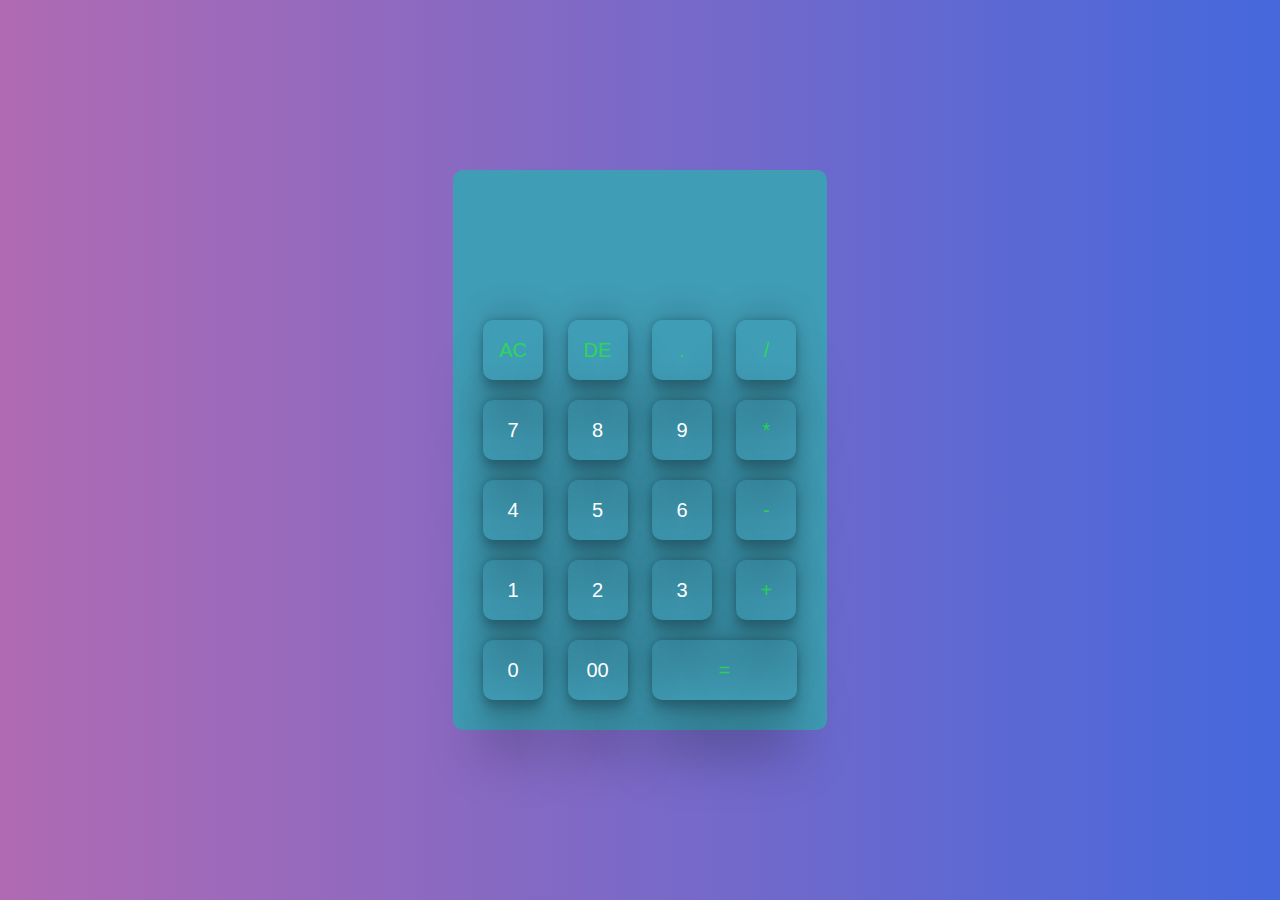
<file: Calculator_App/index.html>
<!DOCTYPE html>
<html lang="en">
<head>
    <meta charset="UTF-8">
    <meta name="viewport" content="width=device-width, initial-scale=1.0">
    <title>Calculator App</title>
    <link rel="stylesheet" href="./index.css">
</head>
<body>
    <div class="container">
        <div class="calculator">
            <form>
                <div class="display">
                    <input type="text" name="display">
                </div>
                <div>
                    <input type="button" name="clear" value="AC" onclick="display.value = '' " class="operator">
                    <input type="button" name="delete" value="DE" onclick="display.value = display.value.toString().slice(0,-1) " class="operator">
                    <input type="button" name="decimal" value="." onclick="display.value += '.' " class="operator">
                    <input type="button" name="divide" value="/" onclick="display.value += '/' " class="operator">
                </div>
                <div>
                    <input type="button" name="clear" value="7" onclick="display.value += '7'">
                    <input type="button" name="delete" value="8" onclick="display.value += '8'">
                    <input type="button" name="decimal" value="9" onclick="display.value += '9'">
                    <input type="button" name="divide" value="*" onclick="display.value += '*'" class="operator">
                </div>
                <div>
                    <input type="button" name="clear" value="4" onclick="display.value += '4'">
                    <input type="button" name="delete" value="5" onclick="display.value += '5'">
                    <input type="button" name="decimal" value="6" onclick="display.value += '6'">
                    <input type="button" name="divide" value="-" onclick="display.value += '-'" class="operator">
                </div>
                <div>
                    <input type="button" name="clear" value="1" onclick="display.value += '1'">
                    <input type="button" name="delete" value="2" onclick="display.value += '2'">
                    <input type="button" name="decimal" value="3" onclick="display.value += '3'">
                    <input type="button" name="divide" value="+" onclick="display.value += '+'" class="operator">
                </div>
                <div>
                    <input type="button" name="clear" value="0" onclick="display.value += '0'">
                    <input type="button" name="delete" value="00" onclick="display.value += '00'">
                    <input type="button" name="decimal" value="=" onclick="display.value = eval(display.value)" class="equal operator"> <!-- Calculation: onclick -->
                </div>
            </form>
        </div>
    </div>
</body>
</html>
</file>
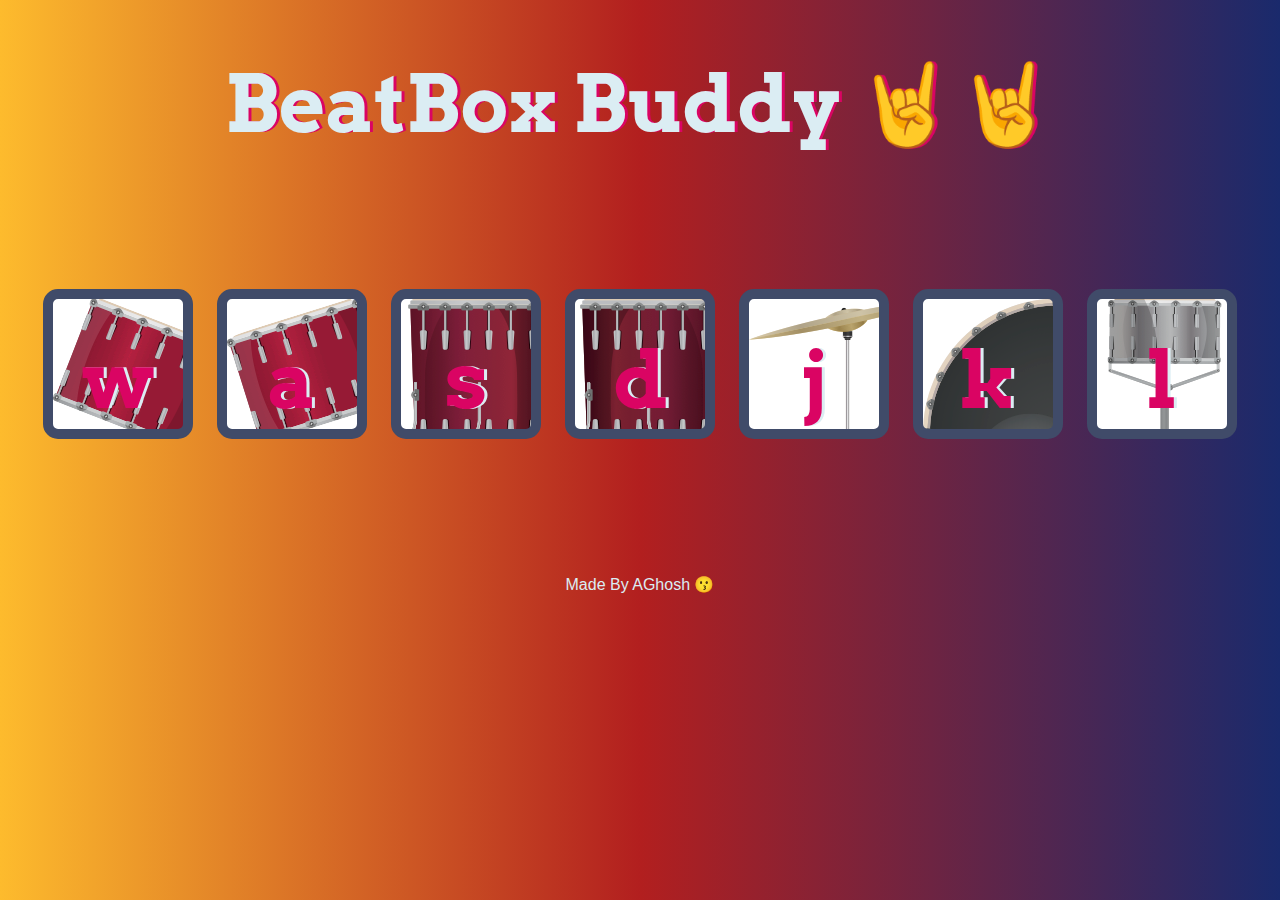
<file: Drum App/index.html>
<!DOCTYPE html>
<html lang="en" dir="ltr">
  <head>
    <meta charset="utf-8" />
    <title>Drum Kit</title>
    <link rel="stylesheet" href="index.css" />
    <link
      href="https://fonts.googleapis.com/css?family=Arvo"
      rel="stylesheet"
    />
  </head>

  <body>
    <h1 id="title">BeatBox Buddy 🤘🤘</h1>
    <div class="set">
      <button class="w drum">w</button>
      <button class="a drum">a</button>
      <button class="s drum">s</button>
      <button class="d drum">d</button>
      <button class="j drum">j</button>
      <button class="k drum">k</button>
      <button class="l drum">l</button>
    </div>

    <footer>Made By AGhosh 😗</footer>
    <script src="./index.js"></script>
  </body>
</html>
</file>
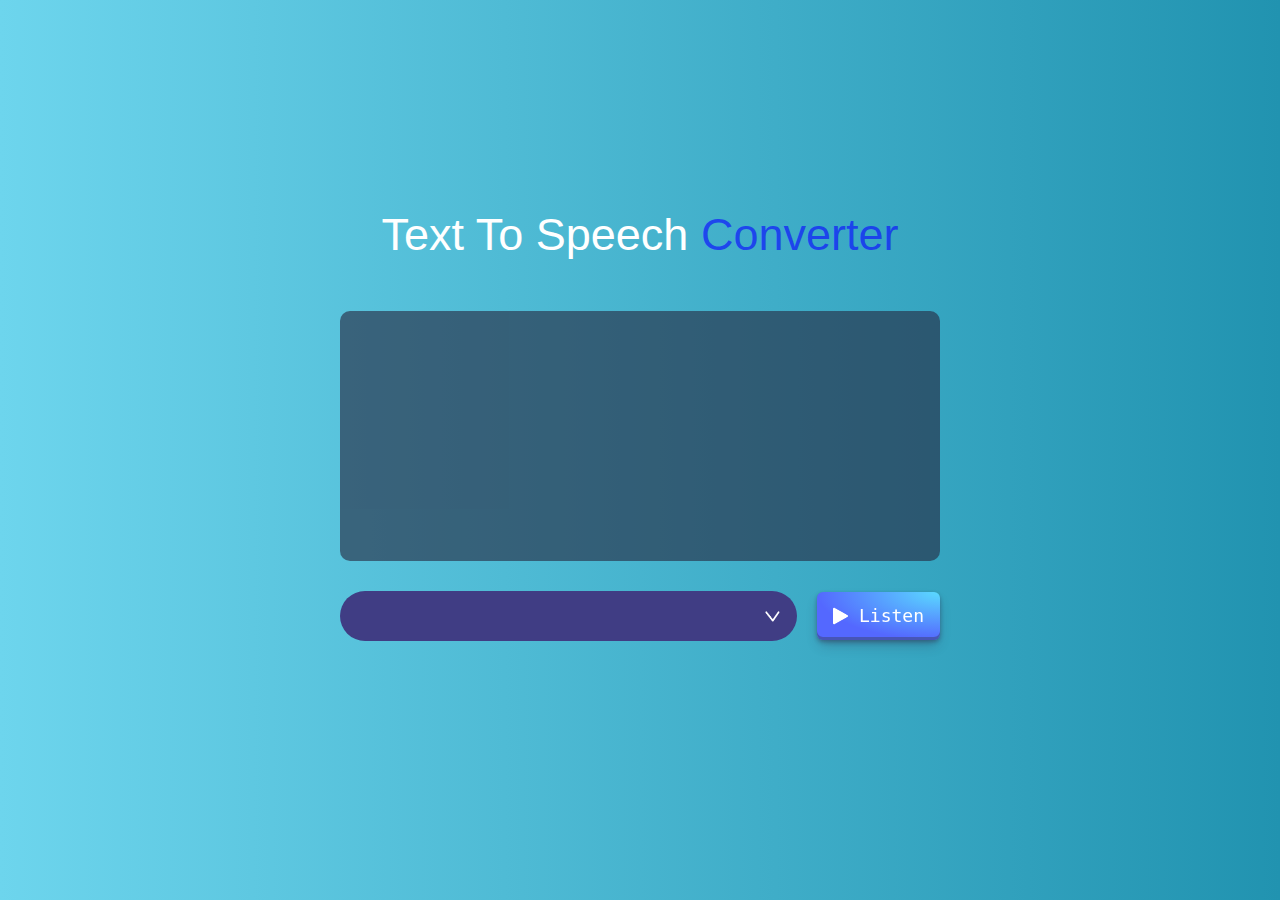
<file: Text To Speech/index.html>
<html lang="en">
<head>
    <meta charset="UTF-8">
    <meta name="viewport" content="width=device-width, initial-scale=1.0">
    <title>Document</title>
    <link rel="stylesheet" href="./index.css">
</head>
<body>
    <div class="hero">
        <h1> Text To Speech <span> Converter </span> </h1>
        <textarea placeholder="Write Your Text"> </textarea>
        <div class="row">
            <select> </select>
            <button class="button-29" role="button"> <img src="./images/play.png"> Listen</button>
        </div>
    </div>
<script src="./index.js"></script>
</body>
</html>
</file>
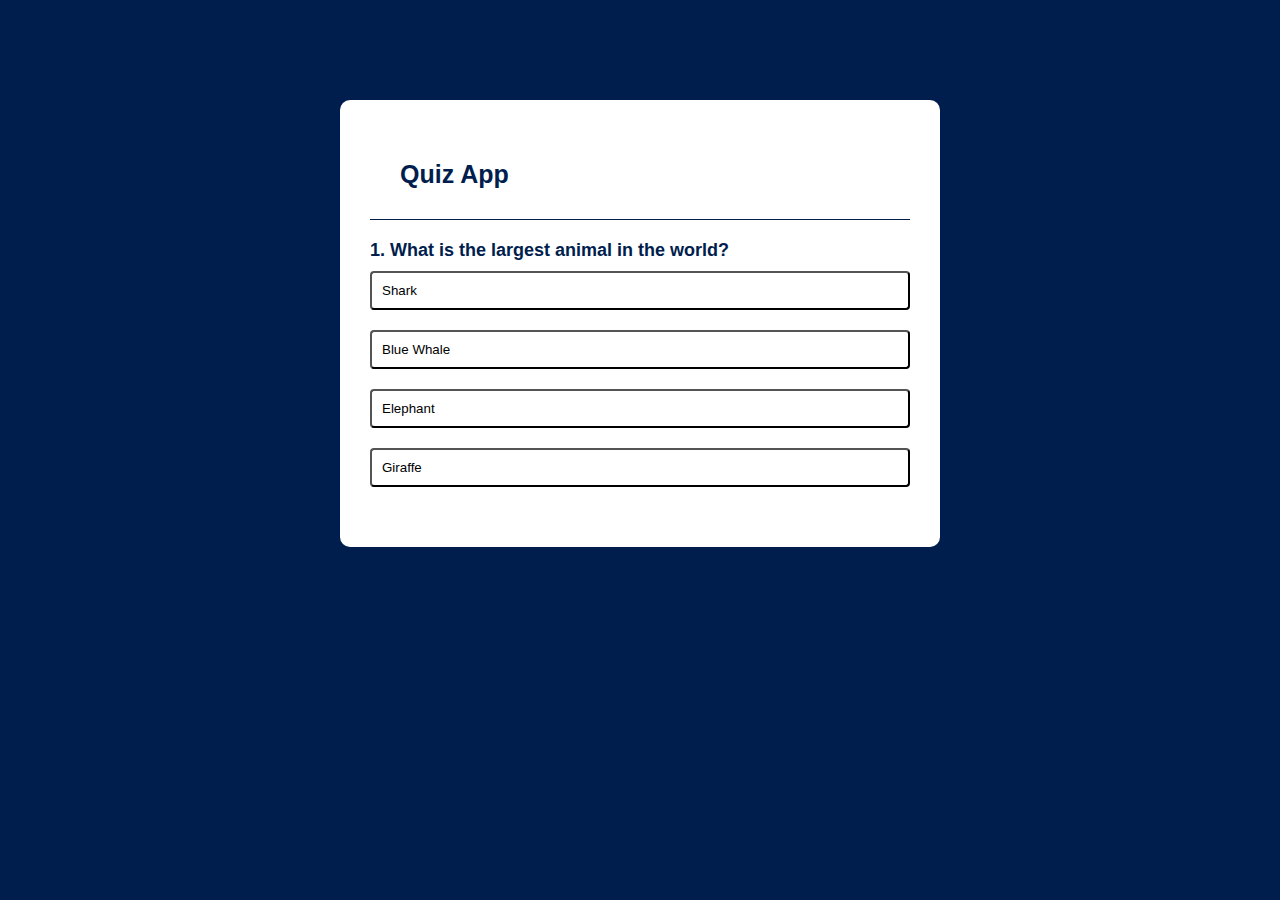
<file: Quiz App/Quiz Appp/index.html>
<!DOCTYPE html>
<html>
  <head>
    <title>Quiz App</title>
    <link rel="stylesheet" href="./index.css">
  </head>
  <body>
    <main> 
        <div class="app">
        <h1> Quiz App </h1>
        <div class="quiz"> 
            <h2 id="question"> Question Goes Here </h2>
            <div id="answer-buttons">  
                <button class="btn"> Answer 1 </button>
                <button class="btn"> Answer 2 </button>
                <button class="btn"> Answer 3 </button>
                <button class="btn"> Answer 4 </button>
            </div>
            <button id="next-btn"> Next </button>
        </div>
        </div>
    </main>
    <script src="./script.js" ></script>
    </body>
</html>
</file>
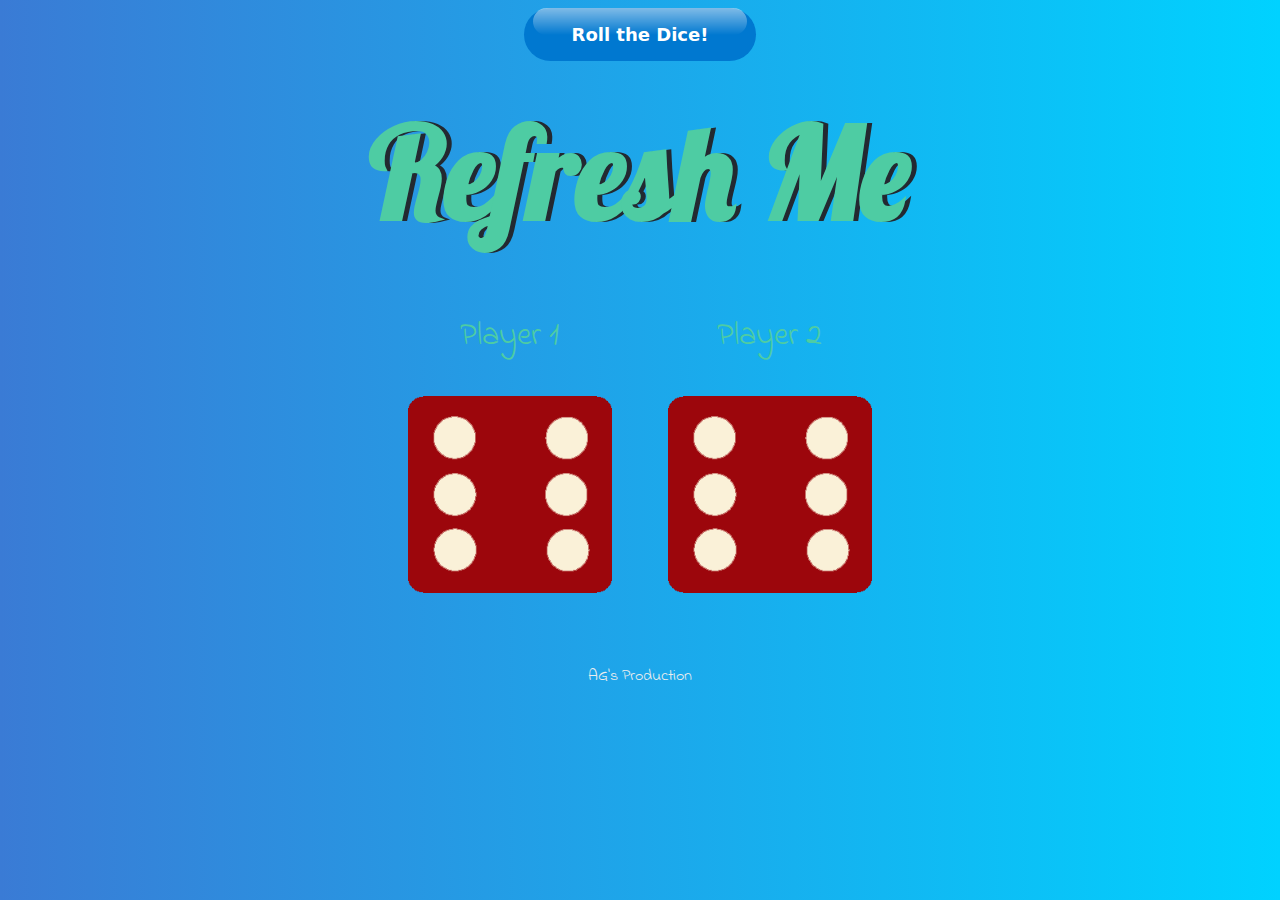
<file: Dice Game/dicee.html>
<!DOCTYPE html>
<html lang="en" dir="ltr">
  <head>
    <meta charset="utf-8" />
    <title>Dicee</title>
    <link rel="stylesheet" href="styles.css" />
    <link
      href="https://fonts.googleapis.com/css?family=Indie+Flower|Lobster"
      rel="stylesheet"
    />
  </head>
  <body>
    <div class="container">
      <button class="button-71" role="button" id="rollButton">Roll the Dice!</button>

      <h1>Refresh Me</h1>

      <div class="dice">
        <p>Player 1</p>
        <img class="img1" src="./images/dice6.png" id="leftDice"/>
      </div>

      <div class="dice">
        <p>Player 2</p>
        <img class="img2" src="./images/dice6.png" id="rightDice"/>
      </div>
    </div>
    <script src="./index.js"></script>
    <footer> AG's Production </footer>
  </body>
</html>
</file>
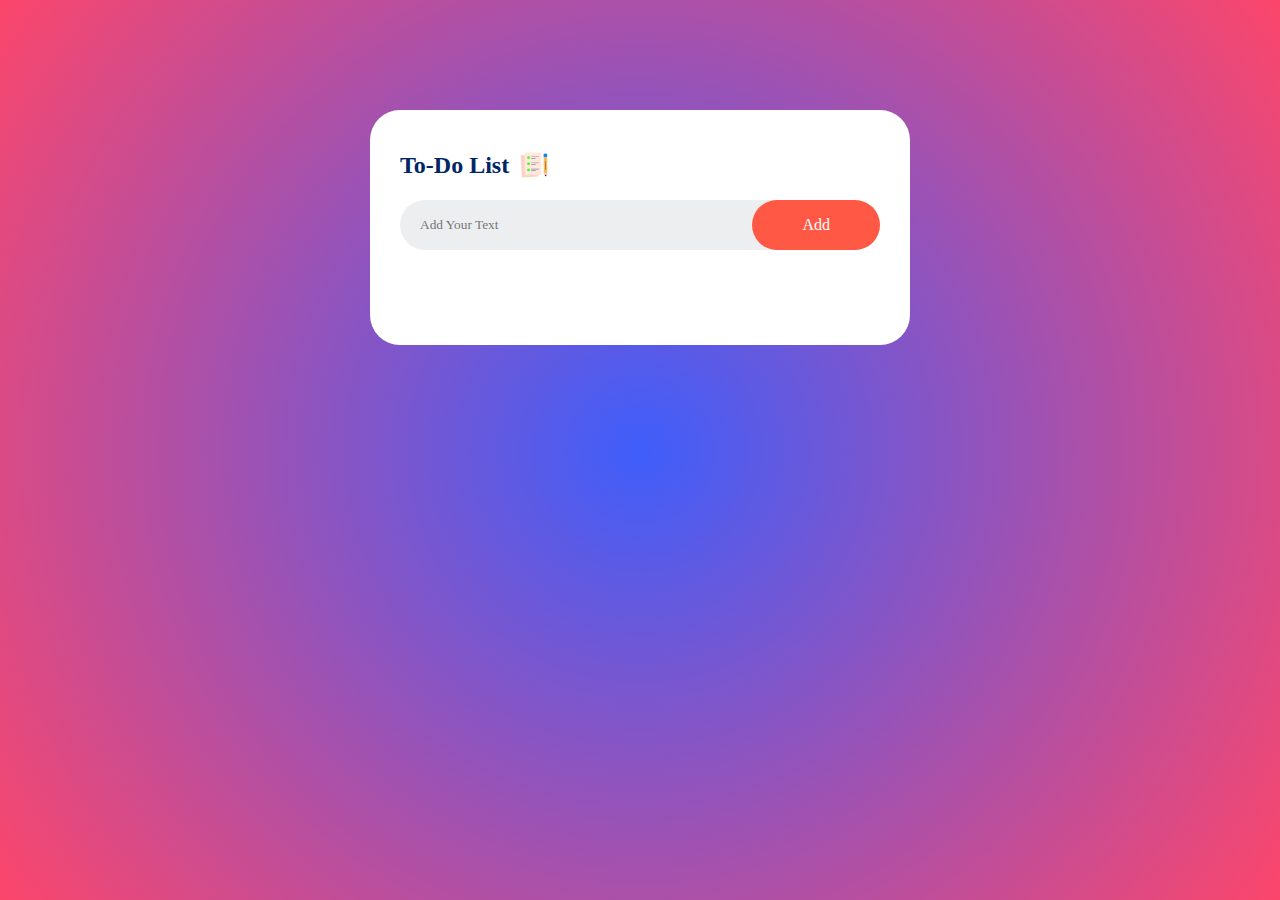
<file: Todo List/Todolist.html>
<!DOCTYPE html>
<html>
<head>
    <meta name="viewport" content="width=device-width, initial-scale=1">
    <title>My To-Do List APP</title>
    <link rel="stylesheet" href="./Todolist.css">
</head>

<div class="container">
    <div class="todo-app">
        <h2>To-Do List <img src="./images/icon.png" alt=""></h2>
        <div class="row">
            <input type="text" id="input-box" placeholder="Add Your Text">
            <button onclick="addTask()"> Add </button>
        </div>
        <ul id="list-container">
           <!-- 
            <li class="checked"> Task 1 </li>
            <li> Task 2 </li>
            <li> Task 3 </li>
            -->
        </ul>
    </div>
</div>

<body>

<script src="./script.js"></script>	
</body>

</html
</file>
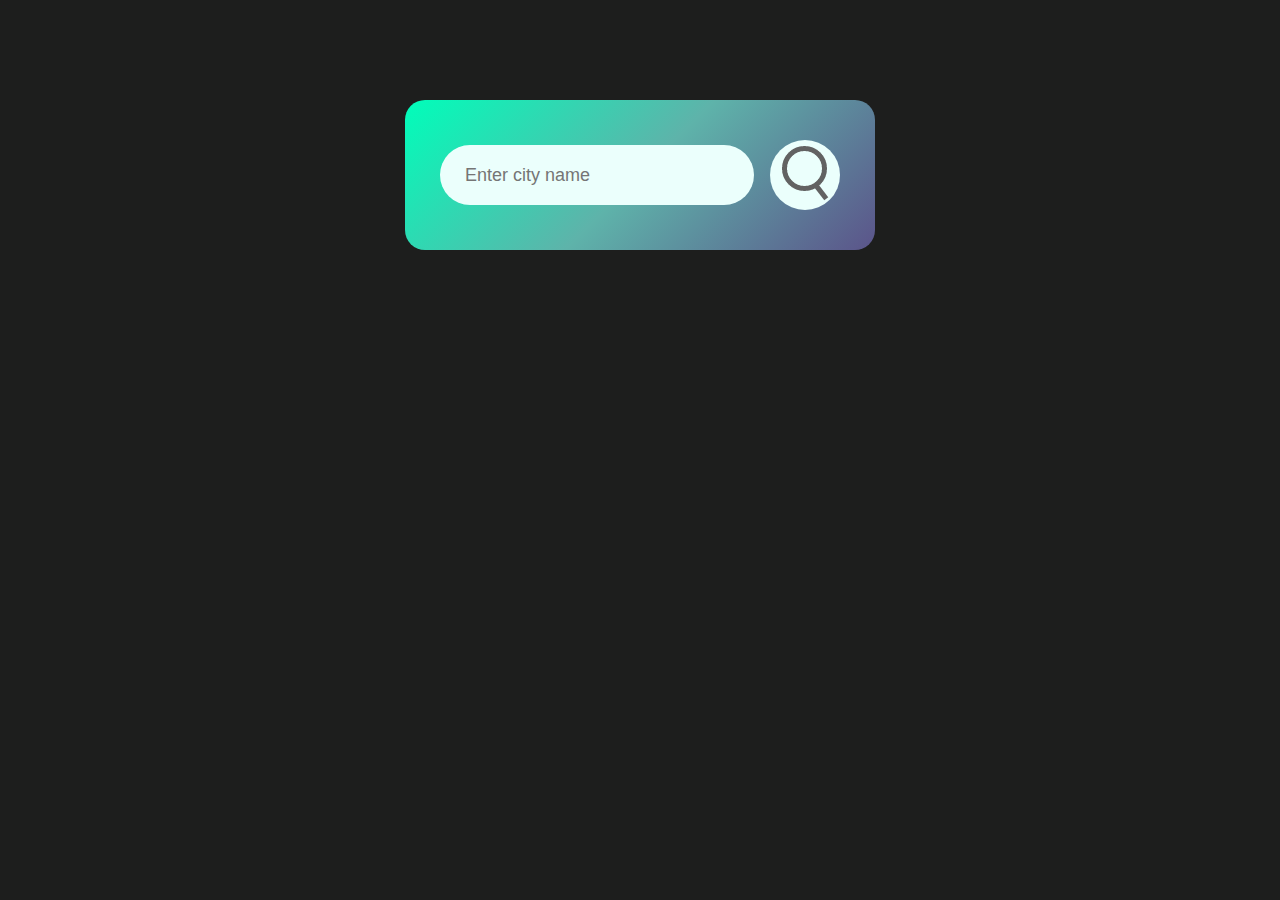
<file: Weather App/weather-app.html>
<!DOCTYPE html>
<html>
<head>
    <meta name="viewport" content="width=device-width, initial-scale=1.0">
    <title>Weather App</title>
    <link rel="stylesheet" href="./weather-app.css">
</head>
<body>
<div>    

<div class="card">
    <div class="search">
        <input type="text" placeholder="Enter city name" spellcheck="false">
        <button> <img src="./images/search.png"> </button>
    </div>
    <div class="error">
        <p> Invalid City Name </p>
    </div>
    <div class="weather">
        <img src="./images/rain.png" class="weather-icon">
        <h1 class="temp"> 22° </h1>
        <h2 class="city"> New York </h2>
        <div class="details">
            <div class="col">
                <img src="./images/humidity.png">
                <div>
                    <p class="humidity"> 50% </p>
                    <p>Humidity</p>
                </div>
            </div>
            <div class="col">
                <img src="./images/wind.png">
                <div>
                    <p class="wind"> 20 km/h </p>
                    <p>Wind Speed</p>
                </div>
            </div>
        </div>
    </div>
</div>


<script>
const apiKey = "a61f4eeed17a79aa21a3c11a4c67d97d"; // Ensure this is your correct API key
const apiUrl = `https://api.openweathermap.org/data/2.5/weather?units=metric&appid=${apiKey}&q=`;

const searchBox = document.querySelector(".search input");
const searchBtn = document.querySelector(".search button");
const weatherIcon = document.querySelector(".weather-icon");

async function checkWeather(city) {
    const response = await fetch(`${apiUrl}${city}`);

    if (response.status === 404) {
        document.querySelector(".error").style.display = "block";
        document.querySelector(".weather").style.display = "none";
    } else {
        var data = await response.json();

        document.querySelector(".city").innerHTML = data.name;
        document.querySelector(".temp").innerHTML = `${Math.round(data.main.temp)}°`;
        document.querySelector(".humidity").innerHTML = `${data.main.humidity}%`;
        document.querySelector(".wind").innerHTML = `${data.wind.speed} km/h`;

        switch (data.weather[0].main) {
            case "Clouds":
                weatherIcon.src = "./images/clouds.png";
                break;
            case "Clear":
                weatherIcon.src = "./images/clear.png";
                break;
            case "Rain":
                weatherIcon.src = "./images/rain.png";
                break;
            case "Drizzle":
                weatherIcon.src = "./images/drizzle.png";
                break;
            case "Mist":
                weatherIcon.src = "./images/mist.png";
                break;
            // Add more cases as needed for different weather conditions
            default:
                weatherIcon.src = "./images/default.png"; // Ensure you have a default icon
        }

        document.querySelector(".weather").style.display = "block";
        document.querySelector(".error").style.display = "none";
    }
}

searchBtn.addEventListener("click", () => {
    checkWeather(searchBox.value.trim());
});
</script>

</body>
</html>
</file>
<file: Calculator_App/index.css>
*{
    margin: 0;
    padding: 0;
    font-family: 'Poppins', sans-serif;
    box-sizing: border-box;
}
.container{
    width: 100%;
    height: 100vh;
    background: #4568DC;  /* fallback for old browsers */
    background: -webkit-linear-gradient(to right, #B06AB3, #4568DC);  /* Chrome 10-25, Safari 5.1-6 */
    background: linear-gradient(to right, #B06AB3, #4568DC); /* W3C, IE 10+/ Edge, Firefox 16+, Chrome 26+, Opera 12+, Safari 7+ */
    display: flex;
    align-items: center;
    justify-content: center;
}
.calculator{
    background: #409db6;
    padding: 20px;
    border-radius: 10px;
}
.calculator form input{
    border: 0;
    outline: 0;
    width: 60px;
    height: 60px;
    border-radius: 10px;
    box-shadow: rgba(0, 0, 0, 0.25) 0px 54px 55px, rgba(0, 0, 0, 0.12) 0px -12px 30px, rgba(0, 0, 0, 0.12) 0px 4px 6px, rgba(0, 0, 0, 0.17) 0px 12px 13px, rgba(0, 0, 0, 0.09) 0px -3px 5px;
    background: transparent;
    font-size: 20px;
    color: #fff;
    cursor: pointer;
    margin: 10px;
}
form .display{
    display: flex;
    justify-content: flex-end;
    margin: 20px 0;
}
form .display input{
    text-align: right;
    flex: 1;
    font-size: 45px;
    box-shadow: none;
}
form input.equal{
    width: 145px;
}
form input.operator{
    color: rgba(32, 255, 16, 0.597);
}
</file>
<file: Drum App/index.css>
body {
  text-align: center;
  background: #1a2a6c; /* fallback for old browsers */
  background: -webkit-linear-gradient(
    to right,
    #fdbb2d,
    #b21f1f,
    #1a2a6c
  ); /* Chrome 10-25, Safari 5.1-6 */
  background: linear-gradient(
    to right,
    #fdbb2d,
    #b21f1f,
    #1a2a6c
  ); /* W3C, IE 10+/ Edge, Firefox 16+, Chrome 26+, Opera 12+, Safari 7+ */
}

h1 {
  font-size: 5rem;
  color: #dbedf3;
  font-family: 'Arvo', cursive;
  text-shadow: 3px 0 #da0463;
}

footer {
  color: #dbedf3;
  font-family: sans-serif;
}

.w {
  background-image: url(./images/tom1.png);
}

.a {
  background-image: url(./images/tom2.png);
}

.s {
  background-image: url(./images/tom3.png);
}

.d {
  background-image: url(./images/tom4.png);
}

.j {
  background-image: url(./images/crash.png);
}

.k {
  background-image: url(./images/kick.png);
}

.l {
  background-image: url(./images/snare.png);
}

.set {
  margin: 10% auto;
}

.game-over {
  background-color: red;
  opacity: 0.8;
}
.pressed {
  box-shadow: 0 3px 4px 0 #dbedf3;
  opacity: 0.5;
}
.red {
  color: red;
}

.drum {
  outline: none;
  border: 10px solid #404b69;
  font-size: 5rem;
  font-family: 'Arvo', cursive;
  line-height: 2;
  font-weight: 900;
  color: #da0463;
  text-shadow: 3px 0 #dbedf3;
  border-radius: 15px;
  display: inline-block;
  width: 150px;
  height: 150px;
  text-align: center;
  margin: 10px;
  background-color: white;
}
</file>
<file: Text To Speech/index.css>
*{
    margin: 0;
    padding: 0;
    font-family: 'Poppins', sans-serif;
    box-sizing: border-box;
}

.hero{
    width: 100%;
    min-height: 100vh;

    background: #2193b0;  /* fallback for old browsers */
    background: -webkit-linear-gradient(to right, #6dd5ed, #2193b0);  /* Chrome 10-25, Safari 5.1-6 */
    background: linear-gradient(to right, #6dd5ed, #2193b0); /* W3C, IE 10+/ Edge, Firefox 16+, Chrome 26+, Opera 12+, Safari 7+ */

    display: flex;
    align-items: center;
    justify-content: center;
    flex-direction: column;
}
.hero h1{
    font-size: 45px;
    font-weight: 500;
    margin-top: -50px;
    margin-bottom: 50px;
    color: #ffffff;
}
.hero h1 span{
    color: #0c10ffae;
}
textarea{
    width: 600px;
    height: 250px;
    background: #25243c;
    color: #fff;
    font-size: 15px;
    border: 0;
    outline: 0;
    padding: 20px;
    border-radius: 10px;
    resize: none;
    margin-bottom: 30px;
    opacity: 0.6;
}
textarea::placeholder{
    font-size: 16px;
    color: #ddd;
}
.row{
    width: 600px;
    display: flex;
    align-items: center;
    gap: 20px;
}

.button-29 {
align-items: center;
appearance: none;
background-image: radial-gradient(100% 100% at 100% 0, #5adaff 0, #5468ff 100%);
border: 0;
border-radius: 6px;
box-shadow: rgba(45, 35, 66, .4) 0 2px 4px,rgba(45, 35, 66, .3) 0 7px 13px -3px,rgba(58, 65, 111, .5) 0 -3px 0 inset;
box-sizing: border-box;
color: #fff;
cursor: pointer;
display: flex;
font-family: "JetBrains Mono",monospace;
height: 48px;
justify-content: center;
line-height: 1;
list-style: none;
overflow: hidden;
padding-left: 16px;
padding-right: 16px;
position: relative;
text-align: left;
text-decoration: none;
transition: box-shadow .15s,transform .15s;
user-select: none;
-webkit-user-select: none;
touch-action: manipulation;
white-space: nowrap;
will-change: box-shadow,transform;
font-size: 18px;
}

.button-29:focus {
box-shadow: #3c4fe0 0 0 0 1.5px inset, rgba(45, 35, 66, .4) 0 2px 4px, rgba(45, 35, 66, .3) 0 7px 13px -3px, #3c4fe0 0 -3px 0 inset;
}

.button-29:hover {
box-shadow: rgba(45, 35, 66, .4) 0 4px 8px, rgba(45, 35, 66, .3) 0 7px 13px -3px, #3c4fe0 0 -3px 0 inset;
transform: translateY(-2px);
}

.button-29:active {
box-shadow: #3c4fe0 0 3px 7px inset;
transform: translateY(2px);
}
button img{
    width: 16px;
    margin-right: 10px;
}
select{
    flex: 1;
    color: #fff;
    background: #403d84;
    height: 50px;
    padding: 0 20px;
    outline: 0;
    border: 0;
    border-radius: 35px;
    appearance: none;
    background-image: url(./images/dropdown.png);
    background-repeat: no-repeat;
    background-size: 15px;
    background-position-x: 425px;
    background-position-y: 20px;
    }

/* appearance: none;
background-image: url(./images/dropdown.png);
background-repeat: no-repeat;
background-size: 15px;
background-position-x: calc(100% -20%);
background-position-y: 20px; */
</file>
<file: Quiz App/Quiz Appp/index.css>
*{
    margin: 0;
    padding: 0;
    font-family: 'Poppins', sans-serif;
    box-sizing: border-box;
}
body{
    background: #001e4d;
}
.app{
    background: #fff;
    width: 90%;
    max-width: 600px;
    margin: 100px auto 0;
    border-radius: 10px;
    padding: 30px;
}
.app h1{
    font-size: 25px;
    color: #001e4d;
    font-weight: 600;
    border-bottom: 1px solid;
    padding: 30px;
}
.quiz{
    padding: 20px 0px;
}
.quiz h2{
    font-size: 18px;
    color: #001e4d;
    font-weight: 600;
}
.btn{
    background:#fff ;
    color: #000000;
    font-weight: 500;
    width: 100%;
    padding: 10px;
    margin: 10px 0;
    text-align: left;
    border-radius: 4px;
    cursor: pointer;
    transition: all 0.3s;
}
.btn:hover:not([disabled]){
    background: #222;
    color: #ffffff;
}
.btn:disabled{
    cursor: no-drop;
}
#next-btn{
    background: #001e4d;
    color: #fff;
    font-weight: 500;
    width: 150px;
    border: 0;
    padding: 10px;
    margin: 20px auto 0;
    border-radius: 4px;
    cursor: pointer;
    display: none;
}
.correct{
    background: #3fe587;
}
.incorrect{
    background: #f85454;
}
</file>
<file: Dice Game/styles.css>
.container {
  width: 70%;
  margin: auto;
  text-align: center;
}

.dice {
  text-align: center;
  display: inline-block;

}

body {
  background: #00d2ff;  /* fallback for old browsers */
  background: -webkit-linear-gradient(to right, #3a7bd5, #00d2ff);  /* Chrome 10-25, Safari 5.1-6 */
  background: linear-gradient(to right, #3a7bd5, #00d2ff); /* W3C, IE 10+/ Edge, Firefox 16+, Chrome 26+, Opera 12+, Safari 7+ */
}

h1 {
  margin: 30px;
  font-family: 'Lobster', cursive;
  text-shadow: 5px 0 #232931;
  font-size: 8rem;
  color: #4ECCA3;
}

p {
  font-size: 2rem;
  color: #4ECCA3;
  font-family: 'Indie Flower', cursive;
}

img {
  width: 80%;
}

footer {
  margin-top: 5%;
  color: #EEEEEE;
  text-align: center;
  font-family: 'Indie Flower', cursive;

}

.button-71 {
  background-color: #0078d0;
  border: 0;
  border-radius: 56px;
  color: #fff;
  cursor: pointer;
  display: inline-block;
  font-family: system-ui,-apple-system,system-ui,"Segoe UI",Roboto,Ubuntu,"Helvetica Neue",sans-serif;
  font-size: 18px;
  font-weight: 600;
  outline: 0;
  padding: 16px 21px;
  position: relative;
  text-align: center;
  text-decoration: none;
  transition: all .3s;
  user-select: none;
  -webkit-user-select: none;
  touch-action: manipulation;
}

.button-71:before {
  background-color: initial;
  background-image: linear-gradient(#fff 0, rgba(255, 255, 255, 0) 100%);
  border-radius: 125px;
  content: "";
  height: 50%;
  left: 4%;
  opacity: .5;
  position: absolute;
  top: 0;
  transition: all .3s;
  width: 92%;
}

.button-71:hover {
  box-shadow: rgba(255, 255, 255, .2) 0 3px 15px inset, rgba(0, 0, 0, .1) 0 3px 5px, rgba(0, 0, 0, .1) 0 10px 13px;
  transform: scale(1.05);
}

@media (min-width: 768px) {
  .button-71 {
    padding: 16px 48px;
  }
}
</file>
<file: Todo List/Todolist.css>
*{
    margin: 0;
    padding: 0;
    font-family: Georgia, 'Times New Roman', Times, serif;
    box-sizing: border-box;
}
.container{
    width: 100%;
    min-height: 100vh;
    background: rgb(63,94,251);
    background: radial-gradient(circle, rgba(63,94,251,1) 0%, rgba(252,70,107,1) 100%);
    padding: 10px;
}
.todo-app{
    width: 100%; 
    max-width: 540px;
    background: #fff;
    margin: 100px auto 20px;
    padding: 40px 30px 70px;
    border-radius: 30px;
}

.todo-app h2{
    color: #002765;
    display: flex;
    align-items: center;
    margin-bottom: 20px;
}

.todo-app h2 img{
    width: 30px;
    margin-left: 10px;
}
.row{
    display: flex;
    align-items: center;
    justify-content: space-between;
    background: #edeef0;
    border-radius: 30px;
    padding-left: 20px;
    margin-bottom: 25px;
}

input{
    flex: 1;
    border: none;
    outline: none;
    background: transparent;
}
button{
    border: none;
    outline: none;
    padding: 16px 50px; 
    background: #ff5945;
    color: #fff;
    font-size: 16px;
    cursor: pointer;
    border-radius: 40px;
}

ul li{
    list-style: none;
    font-size: 17px;
    padding: 12px 8px 12px 50px;
    user-select: none;
    cursor: pointer;
    position: relative;
}

ul li::before{
    content: '';
    position: absolute;
    height: 28px;
    width: 28px;
    border-radius: 50%;
    background-image: url(./images/unchecked.png);
    background-size: cover;
    background-position: center;
    top: 12px;
    left: 8px;
}

ul li.checked{
    color: #000000;
    text-decoration: line-through;
}

ul li.checked::before{
    background-image: url(./images/checked.png);
}

ul li span{
    position: absolute;
    right: 0;
    top: 5px;
    width: 40px;
    height: 40px;
    font-size: 22px;
    color: #555;
    line-height: 40px;
    text-align: center;
    border-radius: 50%;
}
ul li span:hover{
    background: #edeef0;
}
</file>
<file: Weather App/weather-app.css>
*{
    margin: 0;
    padding: 0;
    font-family: 'Poppins',sans-serif;
    box-sizing: border-box;
}


body{
   background-color: #1d1e1d;
}
.heading{
    
}

.card{
    width: 90%;
    max-width: 470px;
    background: linear-gradient(135deg, #00feba, #5eb3aa, #5b548a);
    color: #fff; /* text color */
    margin: 100px auto 0; /* top:100 and bottom: 0 and left-right: auto */
    border-radius: 20px;
    padding: 40px 35px;
    text-align: center; 
}

.search{
    width: 100%;
    display: flex;
    align-items: center;
    justify-content: space-between;
}

.search input{
    border: 0;
    outline: 0;
    background: #ebfffc;
    color: #555;
    padding: 10px 25px;
    height: 60px;
    border-radius: 30px;
    flex: 1;
    margin-right: 16px;
    font-size: 18px;
}

.search button{
    border: 0;
    outline: 0;
    background: #ebfffc;
    border-radius: 100%;
    width: 70px;
    height: 70px;
    cursor: pointer;
}
.weather-icon{
    width: 170px;
    margin-top: 30px;

}
.weather h1{
    font-size: 80px;
    font-weight: 500;
}

.weather h2{
    font-size: 45px;
    font-weight: 400;
    margin-top: -10px;
}
.details{
    display: flex;
    align-items: center;
    justify-content: space-between;
    padding: 0px 20px;
    margin-top: 50px;
}
.col{
    display: flex;
    align-items: center;
    text-align: left;
}
.col img{
    width: 40px;
    margin-right: 10px;
}

.humidity, .wind{
    font-size: 28px;
    margin: -6px;
}

.weather{
    display: none;
}
.error{
    text-align: left;
    margin-left: 10px;
    font-size: 14px;
    margin-top: 10px;
    display: none;
}
</file>
